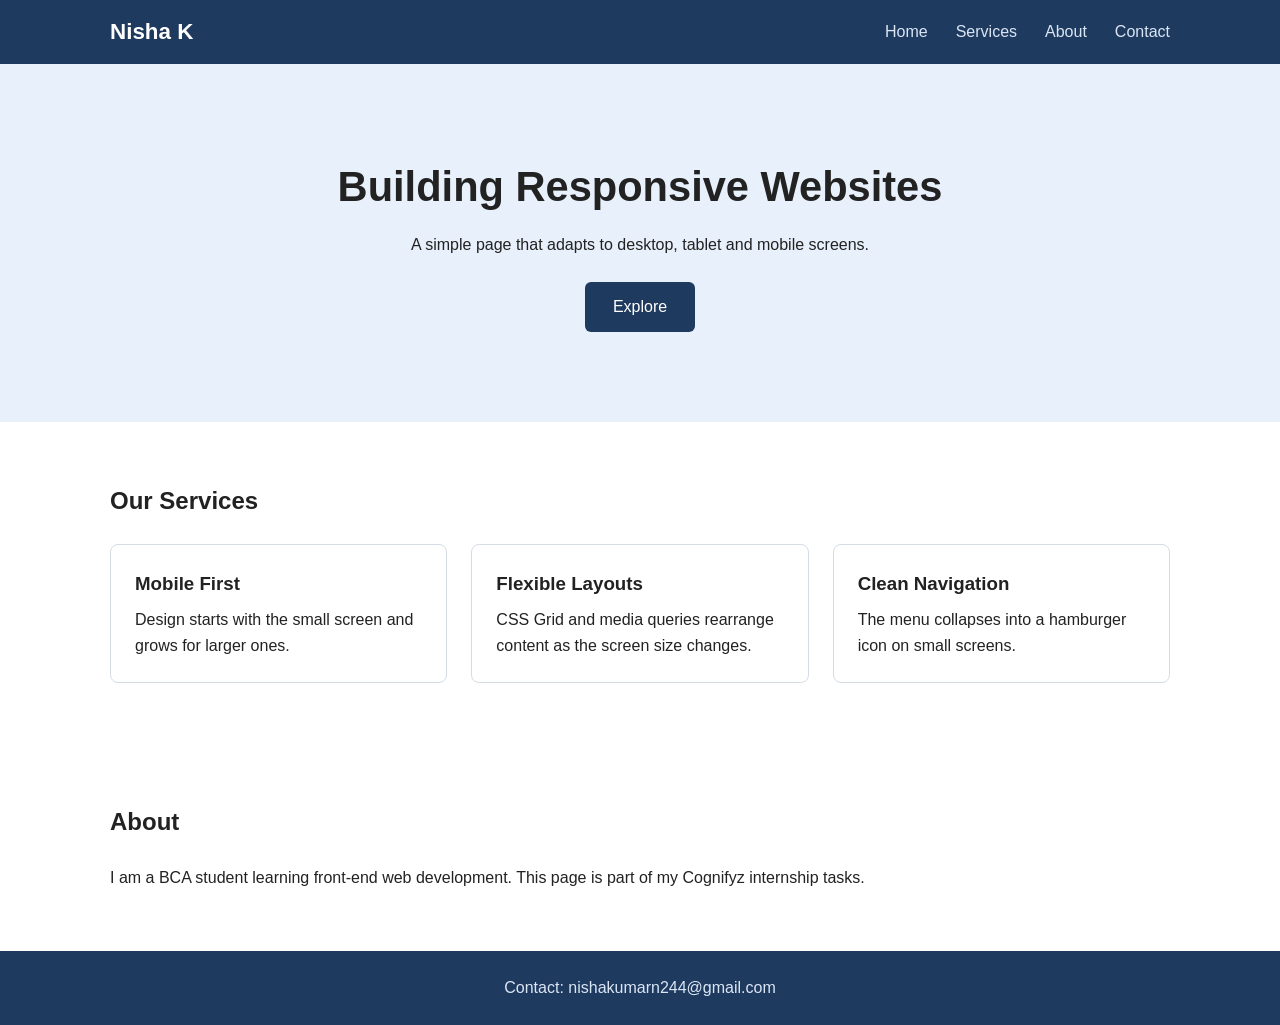
<file: level2/task2-responsive/index.html>
<!DOCTYPE html>
<html lang="en">
<head>
  <meta charset="UTF-8">
  <!-- Required for responsive layout on mobile screens -->
  <meta name="viewport" content="width=device-width, initial-scale=1.0">
  <title>Responsive Page | Cognifyz Level 2 Task 2</title>
  <link rel="stylesheet" href="style.css">
</head>
<body>

  <header class="site-header">
    <nav class="navbar">
      <a href="#home" class="logo">Nisha K</a>

      <!-- Hamburger: checkbox + label trick (no JavaScript) -->
      <input type="checkbox" id="menu-toggle" class="menu-toggle">
      <label for="menu-toggle" class="hamburger" aria-label="Toggle menu">
        <span></span>
        <span></span>
        <span></span>
      </label>

      <ul class="nav-links">
        <li><a href="#home">Home</a></li>
        <li><a href="#services">Services</a></li>
        <li><a href="#about">About</a></li>
        <li><a href="#contact">Contact</a></li>
      </ul>
    </nav>
  </header>

  <main>
    <section class="hero" id="home">
      <h1>Building Responsive Websites</h1>
      <p>A simple page that adapts to desktop, tablet and mobile screens.</p>
      <a href="#services" class="btn">Explore</a>
    </section>

    <section class="section" id="services">
      <h2>Our Services</h2>
      <div class="cards">
        <article class="card">
          <h3>Mobile First</h3>
          <p>Design starts with the small screen and grows for larger ones.</p>
        </article>
        <article class="card">
          <h3>Flexible Layouts</h3>
          <p>CSS Grid and media queries rearrange content as the screen size changes.</p>
        </article>
        <article class="card">
          <h3>Clean Navigation</h3>
          <p>The menu collapses into a hamburger icon on small screens.</p>
        </article>
      </div>
    </section>

    <section class="section" id="about">
      <h2>About</h2>
      <p>I am a BCA student learning front-end web development. This page is part of my Cognifyz internship tasks.</p>
    </section>
  </main>

  <footer class="site-footer" id="contact">
    <p>Contact: nishakumarn244@gmail.com</p>
  </footer>

</body>
</html>
</file>
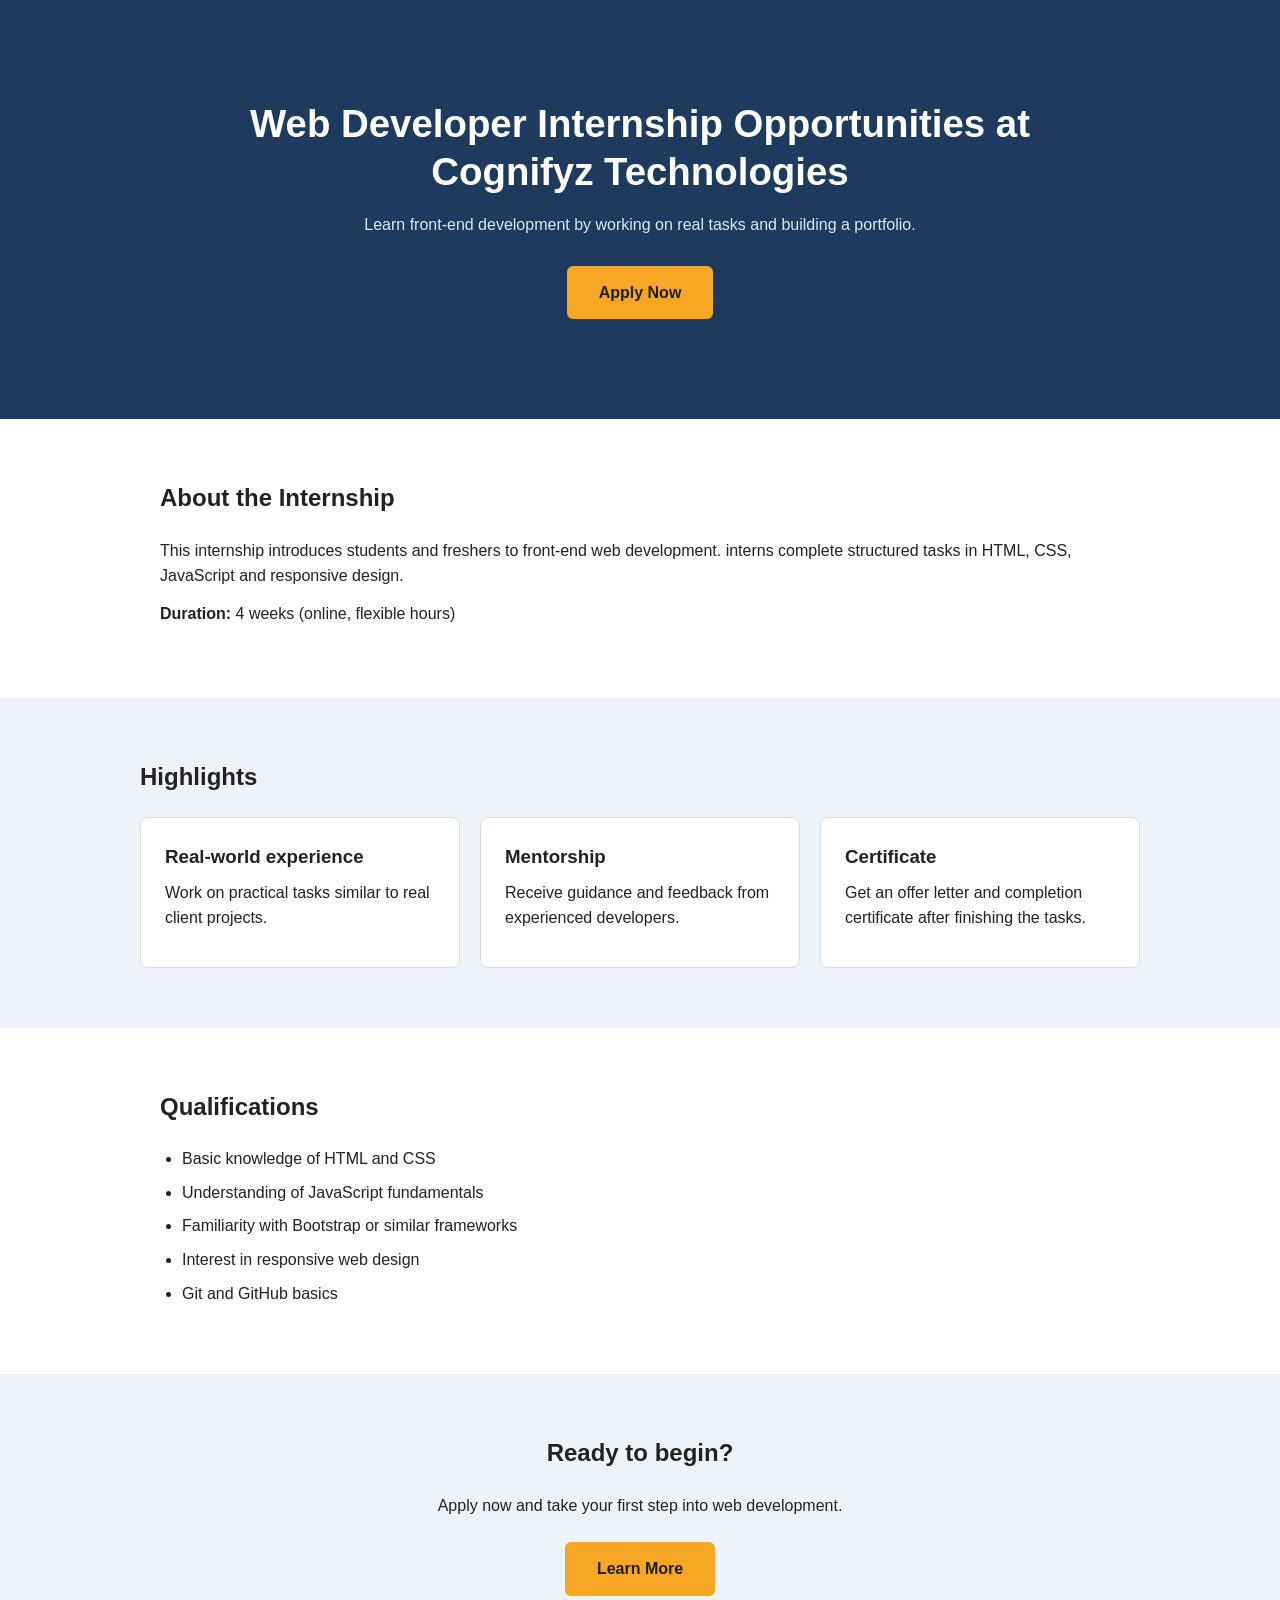
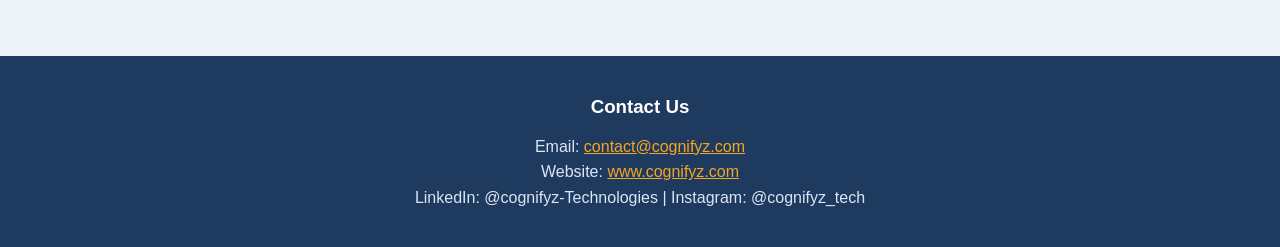
<file: level3/task2-landing-page/index.html>
<!DOCTYPE html>
<html lang="en">
<head>
  <meta charset="UTF-8">
  <meta name="viewport" content="width=device-width, initial-scale=1.0">
  <title>Web Developer Internship | Cognifyz Technologies</title>
  <link rel="stylesheet" href="style.css">
</head>
<body>

  <!-- Headline + CTA -->
  <header class="hero">
    <h1>Web Developer Internship Opportunities at Cognifyz Technologies</h1>
    <p>Learn front-end development by working on real tasks and building a portfolio.</p>
    <a href="#apply" class="btn">Apply Now</a>
  </header>

  <main>
    <!-- Introduction -->
    <section class="section">
      <h2>About the Internship</h2>
      <p>This internship introduces students and freshers to front-end web development. interns complete structured tasks in HTML, CSS, JavaScript and responsive design.</p>
      <p><strong>Duration:</strong> 4 weeks (online, flexible hours)</p>
    </section>

    <!-- Highlights -->
    <section class="section alt">
      <h2>Highlights</h2>
      <div class="grid">
        <div class="box">
          <h3>Real-world experience</h3>
          <p>Work on practical tasks similar to real client projects.</p>
        </div>
        <div class="box">
          <h3>Mentorship</h3>
          <p>Receive guidance and feedback from experienced developers.</p>
        </div>
        <div class="box">
          <h3>Certificate</h3>
          <p>Get an offer letter and completion certificate after finishing the tasks.</p>
        </div>
      </div>
    </section>

    <!-- Qualifications -->
    <section class="section">
      <h2>Qualifications</h2>
      <ul class="skills">
        <li>Basic knowledge of HTML and CSS</li>
        <li>Understanding of JavaScript fundamentals</li>
        <li>Familiarity with Bootstrap or similar frameworks</li>
        <li>Interest in responsive web design</li>
        <li>Git and GitHub basics</li>
      </ul>
    </section>

    <!-- Second CTA -->
    <section class="section alt cta" id="apply">
      <h2>Ready to begin?</h2>
      <p>Apply now and take your first step into web development.</p>
      <a href="https://www.cognifyz.com" class="btn" target="_blank" rel="noopener">Learn More</a>
    </section>
  </main>

  <!-- Contact footer -->
  <footer class="footer">
    <h3>Contact Us</h3>
    <p>Email: <a href="mailto:contact@cognifyz.com">contact@cognifyz.com</a></p>
    <p>Website: <a href="https://www.cognifyz.com" target="_blank" rel="noopener">www.cognifyz.com</a></p>
    <p>LinkedIn: @cognifyz-Technologies | Instagram: @cognifyz_tech</p>
  </footer>

</body>
</html>
</file>
<file: level2/task2-responsive/style.css>
/* ---------- Basics ---------- */
* {
    margin: 0;
    padding: 0;
    box-sizing: border-box;
  }
  
  html {
    scroll-behavior: smooth;
  }
  
  body {
    font-family: "Segoe UI", Arial, sans-serif;
    line-height: 1.6;
    color: #222;
  }
  
  a {
    text-decoration: none;
  }
  
  /* ---------- Navbar (desktop first) ---------- */
  .site-header {
    background: #1f3a5f;
    position: sticky;
    top: 0;
    z-index: 10;
  }
  
  .navbar {
    max-width: 1100px;
    margin: 0 auto;
    padding: 14px 20px;
    display: flex;
    justify-content: space-between;
    align-items: center;
  }
  
  .logo {
    color: #fff;
    font-size: 1.4rem;
    font-weight: 700;
  }
  
  .nav-links {
    list-style: none;
    display: flex;
    gap: 28px;
  }
  
  .nav-links a {
    color: #dbe6f5;
    font-weight: 500;
  }
  
  .nav-links a:hover {
    color: #fff;
  }
  
  /* Hamburger hidden on desktop */
  .menu-toggle {
    display: none;
  }
  
  .hamburger {
    display: none;
    flex-direction: column;
    gap: 5px;
    cursor: pointer;
  }
  
  .hamburger span {
    width: 26px;
    height: 3px;
    background: #fff;
    border-radius: 2px;
    transition: transform 0.3s, opacity 0.3s;
  }
  
  /* ---------- Hero ---------- */
  .hero {
    text-align: center;
    padding: 90px 20px;
    background: #e8f0fb;
  }
  
  .hero h1 {
    font-size: 2.6rem;
    margin-bottom: 12px;
  }
  
  .hero p {
    max-width: 560px;
    margin: 0 auto 24px;
  }
  
  .btn {
    display: inline-block;
    padding: 12px 28px;
    background: #1f3a5f;
    color: #fff;
    border-radius: 6px;
  }
  
  .btn:hover {
    background: #2d5287;
  }
  
  /* ---------- Sections and cards ---------- */
  .section {
    max-width: 1100px;
    margin: 0 auto;
    padding: 60px 20px;
  }
  
  .section h2 {
    margin-bottom: 24px;
  }
  
  /* 3 columns on desktop */
  .cards {
    display: grid;
    grid-template-columns: repeat(3, 1fr);
    gap: 24px;
  }
  
  .card {
    padding: 24px;
    border: 1px solid #d5dce6;
    border-radius: 8px;
  }
  
  .card h3 {
    margin-bottom: 8px;
  }
  
  .site-footer {
    background: #1f3a5f;
    color: #dbe6f5;
    text-align: center;
    padding: 24px 20px;
  }
  
  /* ---------- Tablet: 2 columns ---------- */
  @media (max-width: 900px) {
    .cards {
      grid-template-columns: repeat(2, 1fr);
    }
  
    .hero h1 {
      font-size: 2.2rem;
    }
  }
  
  /* ---------- Mobile: hamburger + 1 column ---------- */
  @media (max-width: 768px) {
    .hamburger {
      display: flex;
    }
  
    /* Menu hidden by default on mobile */
    .nav-links {
      display: none;
      flex-direction: column;
      gap: 0;
      position: absolute;
      top: 100%;
      left: 0;
      width: 100%;
      background: #1f3a5f;
    }
  
    .nav-links li a {
      display: block;
      padding: 14px 20px;
      border-top: 1px solid rgba(255, 255, 255, 0.15);
    }
  
    /* Checkbox checked -> show the menu */
    .menu-toggle:checked ~ .nav-links {
      display: flex;
    }
  
    /* Hamburger turns into an X */
    .menu-toggle:checked + .hamburger span:nth-child(1) {
      transform: translateY(8px) rotate(45deg);
    }
  
    .menu-toggle:checked + .hamburger span:nth-child(2) {
      opacity: 0;
    }
  
    .menu-toggle:checked + .hamburger span:nth-child(3) {
      transform: translateY(-8px) rotate(-45deg);
    }
  
    .cards {
      grid-template-columns: 1fr;
    }
  
    .hero {
      padding: 60px 20px;
    }
  
    .hero h1 {
      font-size: 1.8rem;
    }
  }
</file>
<file: level3/task2-landing-page/style.css>
* {
    margin: 0;
    padding: 0;
    box-sizing: border-box;
  }
  
  body {
    font-family: "Segoe UI", Arial, sans-serif;
    line-height: 1.6;
    color: #222;
  }
  
  /* ---------- Hero ---------- */
  .hero {
    text-align: center;
    padding: 100px 20px;
    background: #1f3a5f;
    color: #fff;
  }
  
  .hero h1 {
    max-width: 800px;
    margin: 0 auto 16px;
    font-size: 2.4rem;
    line-height: 1.25;
  }
  
  .hero p {
    max-width: 600px;
    margin: 0 auto 28px;
    color: #dbe6f5;
  }
  
  .btn {
    display: inline-block;
    padding: 14px 32px;
    background: #f5a623;
    color: #1f1f1f;
    font-weight: 600;
    text-decoration: none;
    border-radius: 6px;
  }
  
  .btn:hover {
    background: #ffbb4d;
  }
  
  /* ---------- Sections ---------- */
  .section {
    padding: 60px 20px;
    max-width: 1000px;
    margin: 0 auto;
  }
  
  .section.alt {
    max-width: none;
    background: #eef3f9;
  }
  
  .section.alt > * {
    max-width: 1000px;
    margin-left: auto;
    margin-right: auto;
  }
  
  .section h2 {
    margin-bottom: 20px;
  }
  
  .section p {
    margin-bottom: 12px;
  }
  
  /* Highlights: 3 columns on desktop */
  .grid {
    display: grid;
    grid-template-columns: repeat(3, 1fr);
    gap: 20px;
  }
  
  .box {
    background: #fff;
    padding: 24px;
    border-radius: 8px;
    border: 1px solid #d5dce6;
  }
  
  .box h3 {
    margin-bottom: 8px;
  }
  
  .skills {
    padding-left: 22px;
  }
  
  .skills li {
    margin-bottom: 8px;
  }
  
  .cta {
    text-align: center;
  }
  
  .cta .btn {
    margin-top: 12px;
  }
  
  /* ---------- Footer ---------- */
  .footer {
    background: #1f3a5f;
    color: #dbe6f5;
    text-align: center;
    padding: 36px 20px;
  }
  
  .footer h3 {
    margin-bottom: 12px;
    color: #fff;
  }
  
  .footer a {
    color: #f5a623;
  }
  
  /* ---------- Responsive ---------- */
  @media (max-width: 768px) {
    .grid {
      grid-template-columns: 1fr;
    }
  
    .hero {
      padding: 70px 20px;
    }
  
    .hero h1 {
      font-size: 1.7rem;
    }
  }
</file>
